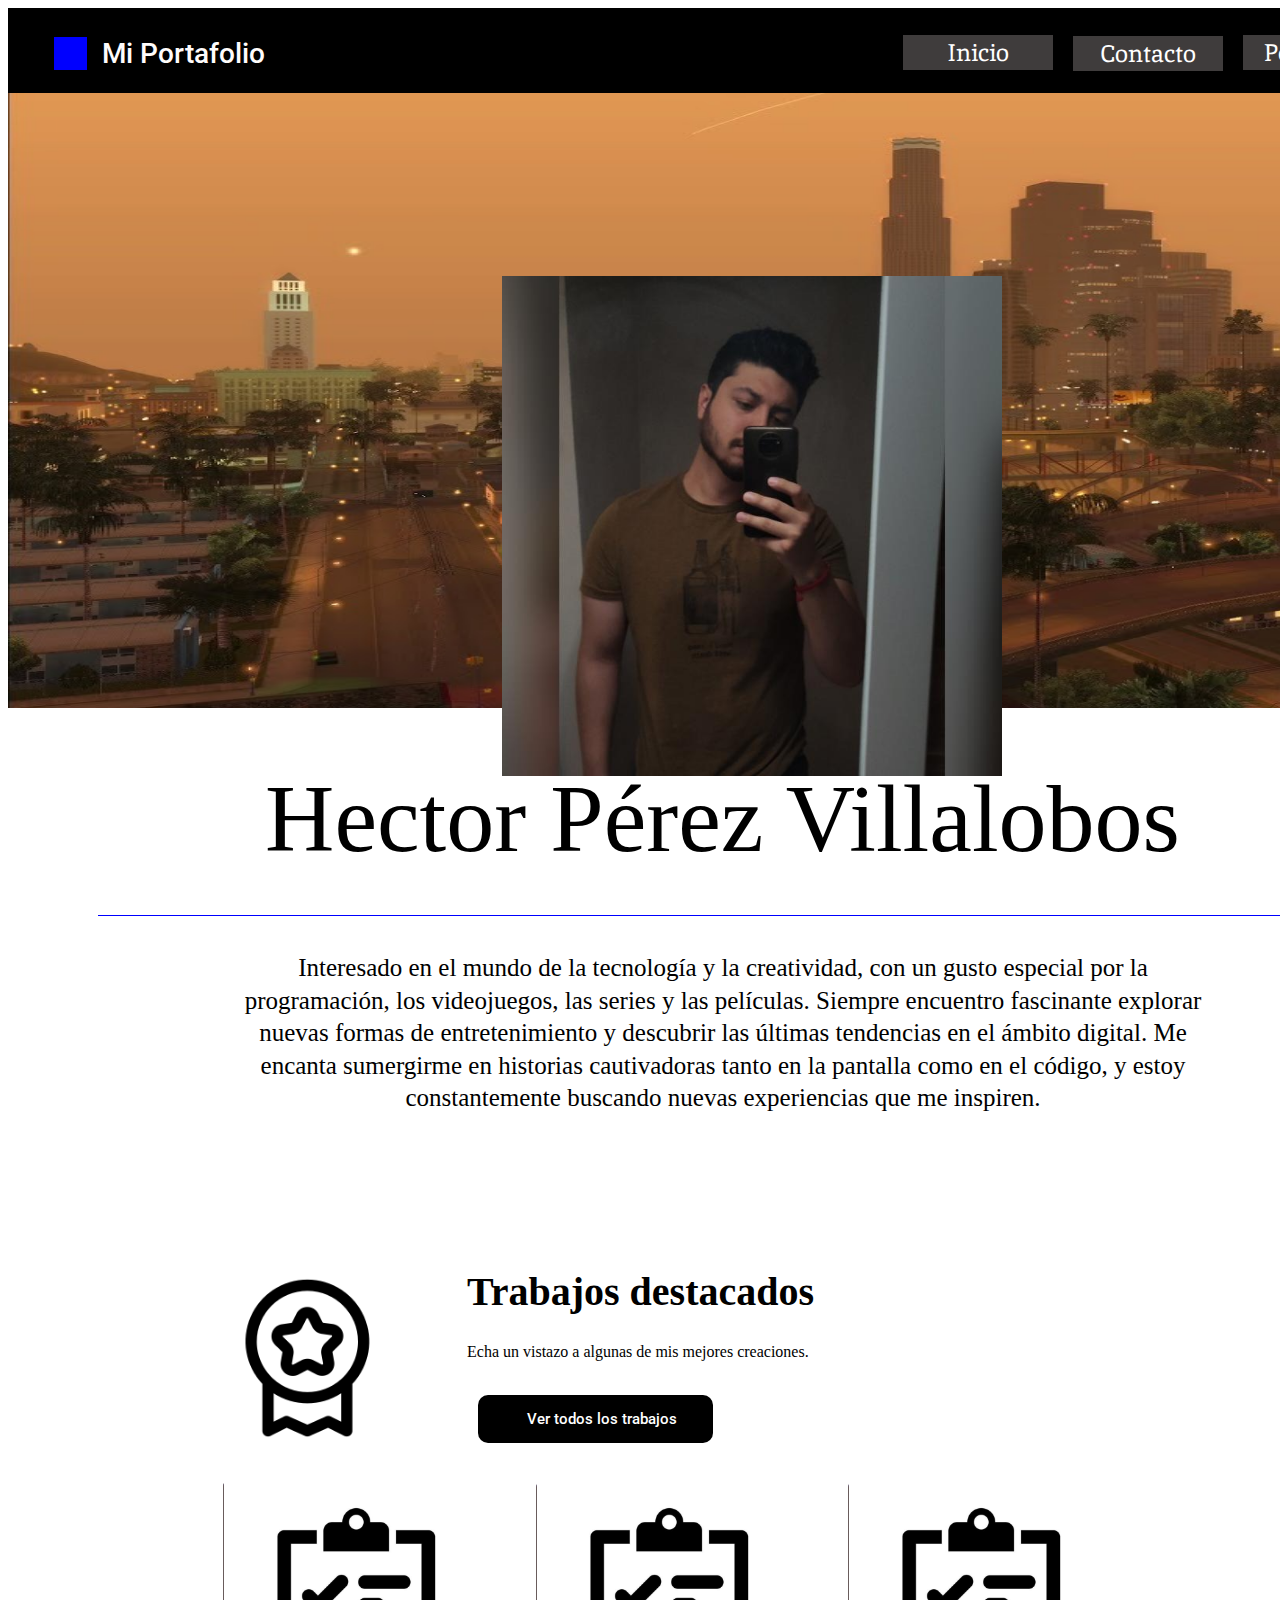
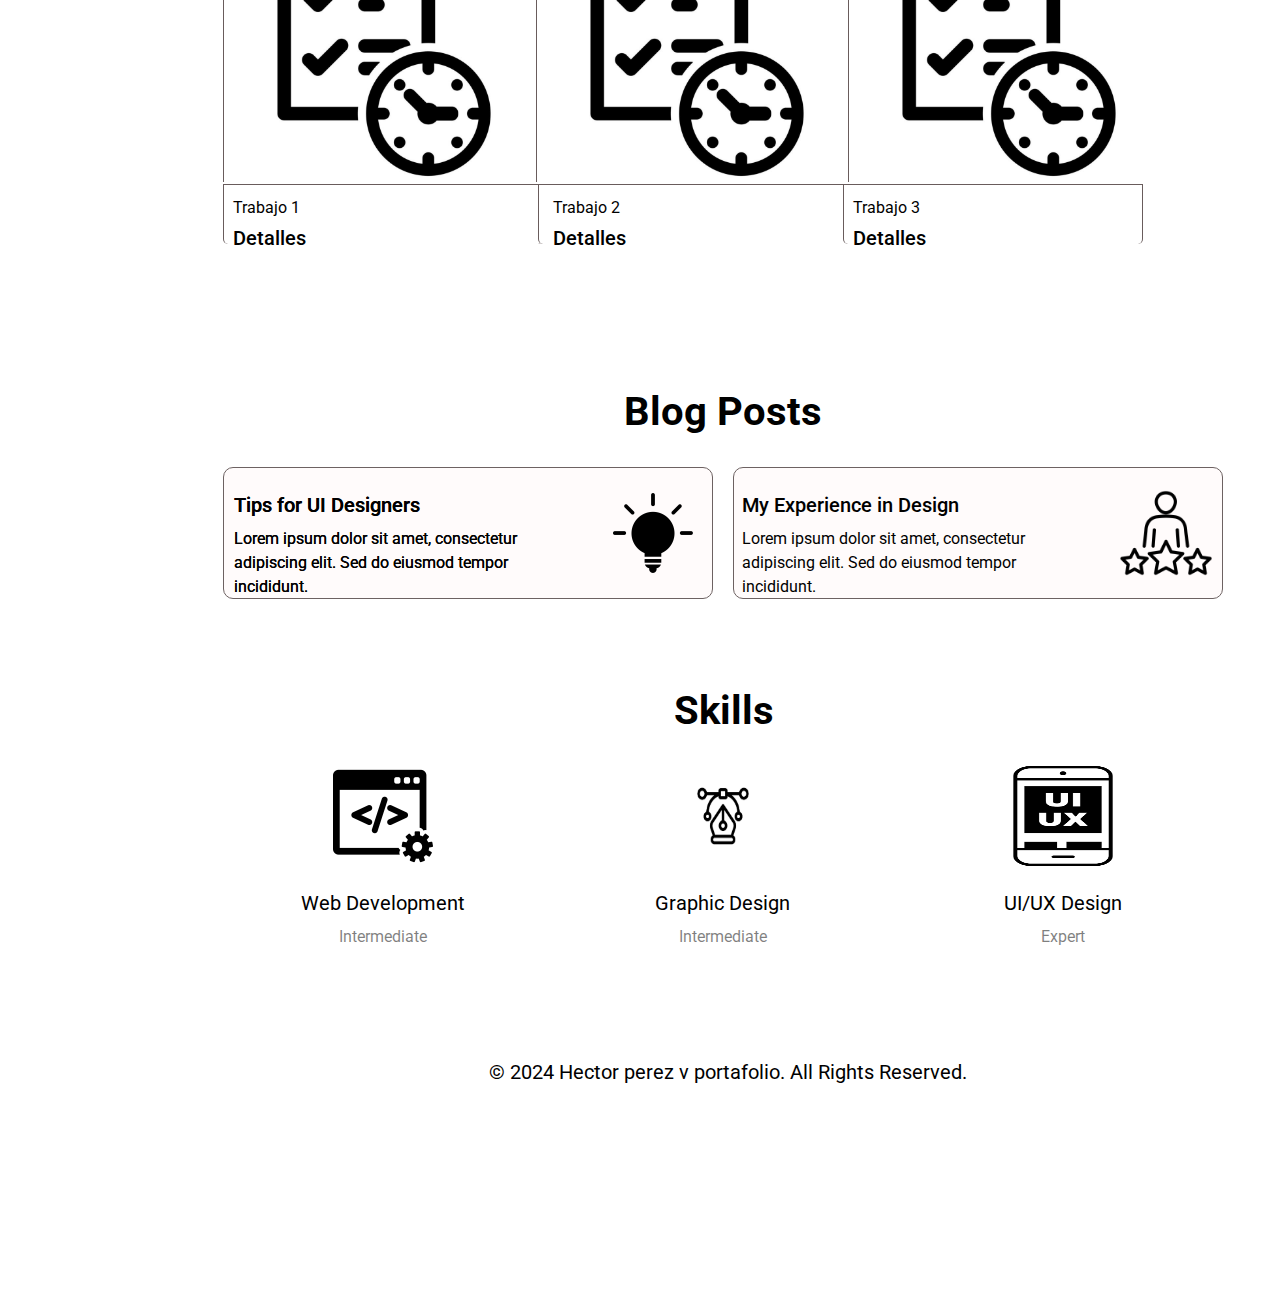
<file: index.html>
<!DOCTYPE html>
<html lang="en">
  <head>
    <meta charset="UTF-8" />
    <meta name="viewport" content="width=device-width, initial-scale=1.0" />
    <title>Inicio</title>
    <link rel="stylesheet" href="https://fonts.googleapis.com/css2?family=Inika:wght@400&display=swap" />
<link rel="stylesheet" href="https://fonts.googleapis.com/css2?family=Roboto:wght@400;500;700&display=swap" />
    <link rel="stylesheet" href="estilos.css" />
  </head>
  <body>
    <div class="main-container">
      <div class="rectangle">
        <button class="button"><span class="inicio">Inicio</span></button
        ><a href="portafolio.html"><button class="rectangle-1">
          <span class="portafolio">Portafolio</span></button
        ></a><span class="mi-portafolio">Mi Portafolio</span
        ><a href="contacto.html"><button class="rectangle-2">
          <span class="contacto">Contacto</span>
        </a></button>
        <div class="rectangle-3"></div>
      </div>
      <div class="photo"><img src="foto.jpg" height="500" width="500"></div>
      <span class="nombre">Hector Pérez Villalobos </span>
      <div class="line"></div>
      <span class="descripcion"
        >Interesado en el mundo de la tecnología y la creatividad, con un gusto
        especial por la programación, los videojuegos, las series y las
        películas. Siempre encuentro fascinante explorar nuevas formas de
        entretenimiento y descubrir las últimas tendencias en el ámbito digital.
        Me encanta sumergirme en historias cautivadoras tanto en la pantalla
        como en el código, y estoy constantemente buscando nuevas experiencias
        que me inspiren.</span
      >
      <div class="trabajos-destacados">
        <div class="trabajos-destacados-5">
          <div class="flex-row">
            <div class="destacado"><img src="destacado.png" height="180" width="180"></div>
            <span class="trabajos-destacados-6">Trabajos destacados<br /></span
            ><span class="descripcion-7"
              >Echa un vistazo a algunas de mis mejores creaciones.</span
            ><a href="portafolio.html"><span class="ver-todos-trabajos">Ver todos los trabajos</span><button class="boton"></button
            ></a>
          </div>
          <div class="flex-row-d">
            <div class="img"><img src="proyecto.png" width="320" height="320"></div>
            <div class="img-8"><img src="proyecto.png" width="320" height="320"></div>
            <div class="img-9"><img src="proyecto.png" width="320" height="320"></div>
          </div>
          <div class="flex-row-fde">
            <div class="info-section"></div>
            <div class="info-section-a"></div>
            <div class="info-section-b"></div>
            <span class="trabajo-1">Trabajo 1</span
            ><span class="trabajo-2">Trabajo 2</span
            ><span class="trabajo-3">Trabajo 3</span
            ><span class="detalles-section">Detalles</span
            ><span class="detalles-section-c">Detalles</span
            ><span class="detalles-section-d">Detalles</span>
          </div>
        </div>
      </div>
      <span class="blog-posts">Blog Posts</span>
      <div class="flex-row-section">
        <div class="div-section">
          <div class="flex-row-section-e">
            <div class="img-f"><div class="img-10"><img src="tip.png" width="100" height="100"></div></div>
            <span class="descip"
              >Lorem ipsum dolor sit amet, consectetur adipiscing elit. Sed do
              eiusmod tempor incididunt.</span
            ><span class="descip-11"
              >Lorem ipsum dolor sit amet, consectetur adipiscing elit. Sed do
              eiusmod tempor incididunt.</span
            >
          </div>
          <div class="flex-row-bc">
            <span class="tip">Tips for UI Designers</span
            ><span class="tip-12">Tips for UI Designers</span>
          </div>
        </div>
        <div class="div">
          <div class="im"><img src="experience.png" width="100" height="100"></div>
          <div class="flex-column-d">
            <span class="tip-13">My Experience in Design</span
            ><span class="descip-14"
              >Lorem ipsum dolor sit amet, consectetur adipiscing elit. Sed do
              eiusmod tempor incididunt.</span
            >
          </div>
        </div>
      </div>
      <span class="skills">Skills</span>
      <div class="flex-row-fe">
        <div class="img-15"><img src="web.png" width="100" height="100"></div>
        <div class="img-16"><img src="graphic.png" width="100" height="100"></div>
        <div class="img-17"><img src="ui.png" width="100" height="100"></div>
      </div>
      <div class="flex-row-a">
        <span class="titulo">Web Development</span
        ><span class="titulo-18">Graphic Design</span
        ><span class="titulo-19">UI/UX Design</span>
      </div>
      <div class="flex-row-e">
        <span class="exp">Intermediate</span
        ><span class="exp-1a">Intermediate</span
        ><span class="exp-1b">Expert</span>
      </div>
      <div class="header"><img src="header.jpg" width="2000" height="700"></div>
      <span class="rights-reserved"
        >© 2024 Hector perez v portafolio. All Rights Reserved.</span
      >
    </div>
    
  </body>
</html>
</file>
<file: estilos.css>
.main-container,
.main-container * {
  box-sizing: border-box;
}

input,
select,
textarea,
button {
  outline: 0;
}

.main-container {
  position: relative;
  width: 1430px;
  height: 2882px;
  margin: 0 auto;
  background: #ffffff;
  overflow: hidden;
}
.rectangle {
  position: relative;
  width: 1430px;
  height: 85px;
  margin: 0 0 0 0;
  background: #000000;
  z-index: 8;
}
.button {
  position: absolute;
  width: 150px;
  height: 35px;
  top: 27px;
  left: 895px;
  cursor: pointer;
  background: #3f3c3c;
  border: none;
  z-index: 10;
}
.inicio {
  display: flex;
  align-items: center;
  justify-content: center;
  position: absolute;
  width: 150px;
  height: 34px;
  top: 1px;
  left: 0;
  color: #ffffff;
  font-family: Inika, var;
  font-size: 24px;
  font-weight: 400;
  line-height: 31.272px;
  text-align: center;
  white-space: nowrap;
  z-index: 11;
}
.rectangle-1 {
  position: absolute;
  width: 150px;
  height: 35px;
  top: 27px;
  left: 1235px;
  cursor: pointer;
  background: #3f3c3c;
  border: none;
  z-index: 14;
}
.portafolio {
  display: flex;
  align-items: center;
  justify-content: center;
  position: absolute;
  width: 150px;
  height: 34px;
  top: 1px;
  left: 0;
  color: #ffffff;
  font-family: Inika, var;
  font-size: 24px;
  font-weight: 400;
  line-height: 31.272px;
  text-align: center;
  white-space: nowrap;
  z-index: 15;
}
.mi-portafolio {
  display: flex;
  align-items: flex-start;
  justify-content: flex-start;
  position: absolute;
  height: 36px;
  top: 28px;
  left: 94px;
  color: #fffcfc;
  font-family: Roboto, var;
  font-size: 28px;
  font-weight: 500;
  line-height: 36px;
  text-align: left;
  white-space: nowrap;
  z-index: 16;
}
.rectangle-2 {
  position: absolute;
  width: 150px;
  height: 35px;
  top: 28px;
  left: 1065px;
  cursor: pointer;
  background: #3f3c3c;
  border: none;
  z-index: 12;
}
.contacto {
  display: flex;
  align-items: center;
  justify-content: center;
  position: absolute;
  width: 150px;
  height: 34px;
  top: 1px;
  left: 0;
  color: #ffffff;
  font-family: Inika, var;
  font-size: 24px;
  font-weight: 400;
  line-height: 31.272px;
  text-align: center;
  white-space: nowrap;
  z-index: 13;
}
.rectangle-3 {
  position: absolute;
  width: 33px;
  height: 33px;
  top: 29px;
  left: 46px;
  background:blue;
   
  background-size: cover;
  z-index: 9;
}
.photo {
  position: relative;
  width: 300px;
  height: 300px;
  margin: 327px 0 0 565px;
  background-size: cover;
  z-index: 2;
  right: 5%;
  bottom: 5%;
  border-radius: 50%;
  box-sizing: content-box;
}
.nombre {
  display: flex;
  align-items: flex-start;
  justify-content: center;
  position: relative;
  width: 1241px;
  height: 160px;
  margin: 36px 0 0 94px;
  color: #000000;
  font-family: Inika, var(--default-font-family);
  font-size: 96px;
  font-weight: 400;
  line-height: 125.088px;
  text-align: center;
  white-space: nowrap;
  z-index: 4;
}
.line {
  position: relative;
  width: 1241px;
  height: 1.184px;
  margin: -1px 0 0 90px;
  background: blue;
  background-size: cover;
  z-index: 3;
}
.descripcion {
  display: flex;
  align-items: flex-start;
  justify-content: center;
  position: relative;
  width: 1000px;
  height: 167px;
  margin: 35.816px 0 0 215px;
  color: #000000;
  font-family: Inika, var(--default-font-family);
  font-size: 25px;
  font-weight: 400;
  line-height: 32.575px;
  text-align: center;
  z-index: 5;
}
.trabajos-destacados {
  position: relative;
  width: 1000px;
  height: 751px;
  margin: 75px 0 0 215px;
  z-index: 43;
  overflow: hidden;
}

.trabajos-destacados-5 {
  position: relative;
  width: 1000px;
  height: 631px;
  margin: 74.048px 0 0 0;
  z-index: 44;
  overflow: visible auto;
}
.flex-row {
  position: relative;
  width: 756px;
  height: 180px;
  margin: 0 0 0 0;
  z-index: 49;
}
.destacado {
  position: absolute;
  width: 180px;
  height: 180px;
  top: 0;
  left: 0;
  background-size: cover;
  z-index: 47;
}
.trabajos-destacados-6 {
  display: flex;
  align-items: flex-start;
  justify-content: flex-start;
  position: absolute;
  width: 512px;
  height: 96px;
  top: 0;
  left: 244px;
  color: #000000;
  font-family: Roboto, var(--default-font-family);
  font-size: 40px;
  font-weight: 700;
  line-height: 48px;
  text-align: left;
  z-index: 45;
}
.descripcion-7 {
  display: flex;
  align-items: flex-start;
  justify-content: flex-start;
  position: absolute;
  height: 24px;
  top: 72px;
  left: 244px;
  color: #000000;
  font-family: Roboto, var(--default-font-family);
  font-size: 16px;
  font-weight: 400;
  line-height: 24px;
  text-align: left;
  white-space: nowrap;
  z-index: 46;
}
.boton {
  position: absolute;
  width: 235px;
  height: 48px;
  top: 127px;
  left: 255px;
  cursor: pointer;
  background: #000000;
  border: none;
  z-index: 48;
  border-radius: 10px;
}
.ver-todos-trabajos {
  display: flex;
  align-items: center;
  justify-content: center;
  position: absolute;
  width: 156px;
  height: 48px;
  top: 127px;
  left: 301px;
  color: #ffffff;
  font-family: Roboto, var;
  font-size: 15px;
  font-weight: 500;
  line-height: 24px;
  text-align: center;
  z-index: 49;
}
.flex-row-d {
  display: flex;
  align-items: center;
  justify-content: space-between;
  position: relative;
  width: 920px;
  height: 305px;
  margin: 31px 0 0 0;
  z-index: 54;
}
.img {
  flex-shrink: 0;
  position: relative;
  width: 300px;
  height: 300px;
  background: blue;
  background-size: cover;
  border-right: 0.5px solid #695c5c;
  border-bottom: 0.5px solid #695c5c;
  border-left: 0.5px solid #695c5c;
  z-index: 50;
  border-radius: 4px 4px 0 0;
}
.img-8 {
  flex-shrink: 0;
  position: relative;
  width: 300px;
  height: 300px;
  background: blue;
  background-size: cover;
  border-right: 0.5px solid #695c5c;
  border-bottom: 0.5px solid #695c5c;
  border-left: 0.5px solid #695c5c;
  z-index: 52;
  border-radius: 5px 5px 0 0;
}
.img-9 {
  flex-shrink: 0;
  position: relative;
  width: 295px;
  height: 300px;
  background:blue;
  background-size: cover;
  border-right: 0.5px solid #695c5c;
  border-bottom: 0.5px solid #695c5c;
  border-left: 0.5px solid #695c5c;
  z-index: 54;
  border-radius: 5px 5px 0 0;
}
.flex-row-fde {
  position: absolute;
  width: 500px;
  height: 70px;
  margin: 0 0 0 0;
  z-index: 61;
}
.info-section {
  position: absolute;
  width: 320px;
  height: 60px;
  top: 0;
  left: 0;
  background: #ffffff;
  border-top: 0.5px solid #695c5c;
  border-right: 0.5px solid #695c5c;
  border-left: 0.5px solid #695c5c;
  z-index: 51;
  border-radius: 0 0 5px 5px;
}
.info-section-a {
  position: absolute;
  width: 335px;
  height: 60px;
  top: 0;
  left: 315px;
  background: #ffffff;
  border-top: 0.5px solid #695c5c;
  border-right: 0.5px solid #695c5c;
  border-left: 0.5px solid #695c5c;
  z-index: 53;
  border-radius: 0 0 5px 5px;
}
.info-section-b {
  position: absolute;
  width: 300px;
  height: 60px;
  top: 0;
  left: 620px;
  background: #ffffff;
  border-top: 0.5px solid #695c5c;
  border-right: 0.5px solid #695c5c;
  border-left: 0.5px solid #695c5c;
  z-index: 55;
  border-radius: 0 0 5px 5px;
}
.trabajo-1 {
  display: flex;
  align-items: flex-start;
  justify-content: flex-start;
  position: absolute;
  height: 25px;
  top: 12px;
  left: 10px;
  color: #000000;
  font-family: Roboto, var;
  font-size: 16px;
  font-weight: 400;
  line-height: 24px;
  text-align: left;
  white-space: nowrap;
  z-index: 56;
}
.trabajo-2 {
  display: flex;
  align-items: flex-start;
  justify-content: flex-start;
  position: absolute;
  height: 24px;
  top: 12px;
  left: 330px;
  color: #000000;
  font-family: Roboto, var;
  font-size: 16px;
  font-weight: 400;
  line-height: 24px;
  text-align: left;
  white-space: nowrap;
  z-index: 58;
}
.trabajo-3 {
  display: flex;
  align-items: flex-start;
  justify-content: flex-start;
  position: absolute;
  height: 24px;
  top: 12px;
  left: 630px;
  color: #000000;
  font-family: Roboto, var;
  font-size: 16px;
  font-weight: 400;
  line-height: 24px;
  text-align: left;
  white-space: nowrap;
  z-index: 60;
}
.detalles-section {
  display: flex;
  align-items: flex-start;
  justify-content: flex-start;
  position: absolute;
  height: 28px;
  top: 40px;
  left: 10px;
  color: #000000;
  font-family: Roboto, var;
  font-size: 20px;
  font-weight: 500;
  line-height: 28px;
  text-align: left;
  white-space: nowrap;
  z-index: 57;
}
.detalles-section-c {
  display: flex;
  align-items: flex-start;
  justify-content: flex-start;
  position: absolute;
  height: 28px;
  top: 40px;
  left: 330px;
  color: #000000;
  font-family: Roboto, var;
  font-size: 20px;
  font-weight: 500;
  line-height: 28px;
  text-align: left;
  white-space: nowrap;
  z-index: 59;
}
.detalles-section-d {
  display: flex;
  align-items: flex-start;
  justify-content: flex-start;
  position: absolute;
  height: 28px;
  top: 40px;
  left: 630px;
  color: #000000;
  font-family: Roboto, var;
  font-size: 20px;
  font-weight: 500;
  line-height: 28px;
  text-align: left;
  white-space: nowrap;
  z-index: 61;
}

.blog-posts {
  display: flex;
  align-items: flex-start;
  justify-content: center;
  position: relative;
  width: 520px;
  height: 48px;
  margin: 43px 0 0 455px;
  color: #000000;
  font-family: Roboto, var;
  font-size: 40px;
  font-weight: 700;
  line-height: 48px;
  text-align: center;
  white-space: nowrap;
  z-index: 18;
}
.flex-row-section {
  display: flex;
  align-items: center;
  justify-content: space-between;
  position: relative;
  width: 1000px;
  height: 132px;
  margin: 31px 0 0 215px;
  z-index: 20;
}
.div-section {
  flex-shrink: 0;
  position: relative;
  width: 490px;
  height: 132px;
  background: #fffbfb;
  border: 1px solid #6d6262;
  z-index: 19;
  border-radius: 10px;
}
.flex-row-section-e {
  position: absolute;
  width: 469px;
  height: 116px;
  top: 15px;
  left: 10px;
  z-index: 27;
}
.img-f {
  position: absolute;
  width: 100px;
  height: 100px;
  top: 0;
  left: 369px;
  background-size: cover;
  z-index: 25;
}
.img-10 {
  position: absolute;
  width: 100px;
  height: 100px;
  top: 0;
  left: 0;
  background-size: cover;
  z-index: 28;
}
.descip {
  display: flex;
  align-items: flex-start;
  justify-content: flex-start;
  position: absolute;
  width: 329px;
  height: 72px;
  top: 44px;
  left: 0;
  color: #000000;
  font-family: Roboto, var;
  font-size: 16px;
  font-weight: 400;
  line-height: 24px;
  text-align: left;
  z-index: 22;
}
.descip-11 {
  display: flex;
  align-items: flex-start;
  justify-content: flex-start;
  position: absolute;
  width: 329px;
  height: 72px;
  top: 44px;
  left: 0;
  color: #000000;
  font-family: Roboto, var;
  font-size: 16px;
  font-weight: 400;
  line-height: 24px;
  text-align: left;
  z-index: 27;
}
.flex-row-bc {
  position: absolute;
  width: 382px;
  height: 28px;
  top: 23px;
  left: 10px;
  z-index: 26;
}
.tip {
  display: flex;
  align-items: flex-start;
  justify-content: flex-start;
  position: absolute;
  height: 28px;
  top: 0;
  left: 0;
  color: #000000;
  font-family: Roboto, var;
  font-size: 20px;
  font-weight: 500;
  line-height: 28px;
  text-align: left;
  white-space: nowrap;
  z-index: 21;
}
.tip-12 {
  display: flex;
  align-items: flex-start;
  justify-content: flex-start;
  position: absolute;
  height: 28px;
  top: 0;
  left: 0;
  color: #000000;
  font-family: Roboto, var;
  font-size: 20px;
  font-weight: 500;
  line-height: 28px;
  text-align: left;
  white-space: nowrap;
  z-index: 26;
}
.div {
  flex-shrink: 0;
  position: relative;
  width: 490px;
  height: 132px;
  background: #fffbfb;
  border: 1px solid #6d6262;
  z-index: 20;
  border-radius: 10px;
}
.im {
  position: absolute;
  width: 100px;
  height: 100px;
  top: 15px;
  left: 382px;
  background-size: cover;
  z-index: 29;
}
.flex-column-d {
  position: absolute;
  width: 382px;
  height: 108px;
  top: 23px;
  left: 8px;
  font-size: 0px;
  z-index: 24;
}
.tip-13 {
  display: block;
  position: relative;
  height: 28px;
  margin: 0 0 0 0;
  color: #000000;
  font-family: Roboto, var;
  font-size: 20px;
  font-weight: 500;
  line-height: 28px;
  text-align: left;
  white-space: nowrap;
  z-index: 23;
}
.descip-14 {
  display: flex;
  align-items: flex-start;
  justify-content: flex-start;
  position: relative;
  width: 334px;
  height: 72px;
  margin: 8px 0 0 0;
  color: #000000;
  font-family: Roboto, var;
  font-size: 16px;
  font-weight: 400;
  line-height: 24px;
  text-align: left;
  z-index: 24;
}
.skills {
  display: flex;
  align-items: flex-start;
  justify-content: center;
  position: relative;
  width: 521.042px;
  height: 48px;
  margin: 88px 0 0 455.481px;
  color: #000000;
  font-family: Roboto, var;
  font-size: 40px;
  font-weight: 700;
  line-height: 48px;
  text-align: center;
  white-space: nowrap;
  z-index: 31;
}
.flex-row-fe {
  display: flex;
  align-items: center;
  justify-content: space-between;
  position: relative;
  width: 780.2px;
  height: 100px;
  margin: 31px 0 0 325px;
  z-index: 40;
}
.img-15 {
  flex-shrink: 0;
  position: relative;
  width: 100.2px;
  height: 100px;
 
  background-size: cover;
  z-index: 39;
}
.img-16 {
  flex-shrink: 0;
  position: relative;
  width: 100.2px;
  height: 100px;
  
  background-size: cover;
  z-index: 38;
}
.img-17 {
  flex-shrink: 0;
  position: relative;
  width: 100.2px;
  height: 100px;
  background-size: contain;
  z-index: 40;
}
.flex-row-a {
  display: flex;
  align-items: center;
  justify-content: space-between;
  position: relative;
  width: 1000px;
  height: 28px;
  margin: 23px 0 0 215px;
  z-index: 36;
}
.titulo {
  display: flex;
  align-items: flex-start;
  justify-content: center;
  flex-shrink: 0;
  position: relative;
  width: 320.641px;
  height: 28px;
  color: #000000;
  font-family: Roboto, var;
  font-size: 20px;
  font-weight: 400;
  line-height: 28px;
  text-align: center;
  white-space: nowrap;
  z-index: 32;
}
.titulo-18 {
  display: flex;
  align-items: flex-start;
  justify-content: center;
  flex-shrink: 0;
  position: relative;
  width: 320.641px;
  height: 28px;
  color: #000000;
  font-family: Roboto, var;
  font-size: 20px;
  font-weight: 400;
  line-height: 28px;
  text-align: center;
  white-space: nowrap;
  z-index: 34;
}
.titulo-19 {
  display: flex;
  align-items: flex-start;
  justify-content: center;
  flex-shrink: 0;
  position: relative;
  width: 320.641px;
  height: 28px;
  color: #000000;
  font-family: Roboto, var;
  font-size: 20px;
  font-weight: 400;
  line-height: 28px;
  text-align: center;
  white-space: nowrap;
  z-index: 36;
}
.flex-row-e {
  display: flex;
  align-items: center;
  justify-content: space-between;
  position: relative;
  width: 1000px;
  height: 24px;
  margin: 8px 0 0 215px;
  z-index: 37;
}
.exp {
  display: flex;
  align-items: flex-start;
  justify-content: center;
  flex-shrink: 0;
  position: relative;
  width: 320.641px;
  height: 24px;
  color: rgba(0, 0, 0, 0.5);
  font-family: Roboto, var;
  font-size: 16px;
  font-weight: 400;
  line-height: 24px;
  text-align: center;
  white-space: nowrap;
  z-index: 33;
}
.exp-1a {
  display: flex;
  align-items: flex-start;
  justify-content: center;
  flex-shrink: 0;
  position: relative;
  width: 320.641px;
  height: 24px;
  color: rgba(0, 0, 0, 0.5);
  font-family: Roboto, var;
  font-size: 16px;
  font-weight: 400;
  line-height: 24px;
  text-align: center;
  white-space: nowrap;
  z-index: 35;
}
.exp-1b {
  display: flex;
  align-items: flex-start;
  justify-content: center;
  flex-shrink: 0;
  position: relative;
  width: 320.641px;
  height: 24px;
  color: rgba(0, 0, 0, 0.5);
  font-family: Roboto, var;
  font-size: 16px;
  font-weight: 400;
  line-height: 24px;
  text-align: center;
  white-space: nowrap;
  z-index: 37;
}
.header {
  position: absolute;
  width: 1440px;
  height: 700px;
  top: 0;
  left: 0;
  background-color:yellow;
  background-size: cover;
  z-index: 1;
  box-sizing: content-box;
}
.rights-reserved {
  display: flex;
  align-items: center;
  justify-content: center;
  position: relative;
  width: 660px;
  height: 67px;
  margin: 89.815px 0 0 390px;
  color: #000000;
  font-family: Roboto, var;
  font-size: 20px;
  font-weight: 400;
  line-height: 28px;
  text-align: center;
  z-index: 39;
}
</file>
